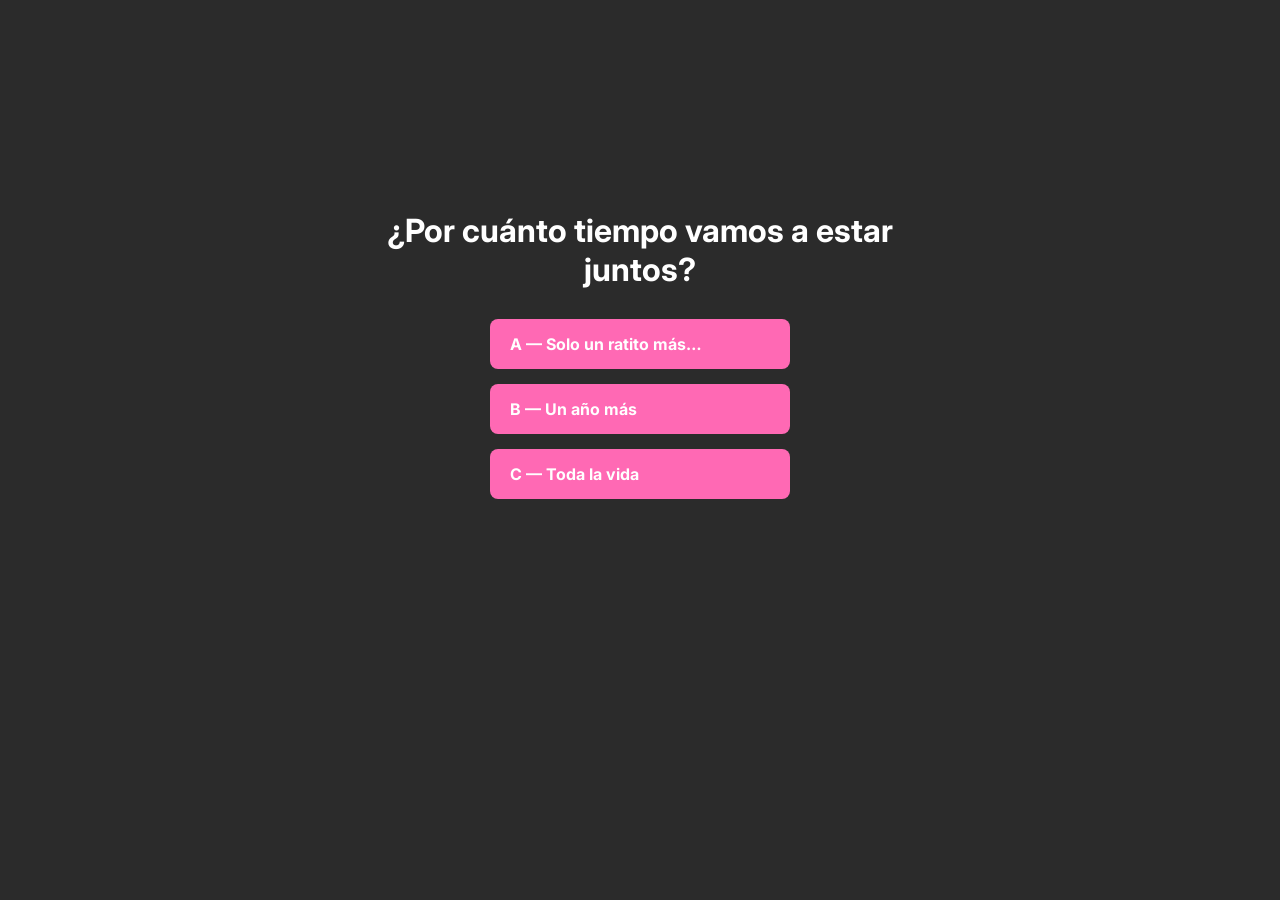
<file: pag1/index.html>
<!DOCTYPE html>
<html lang="es">
<head>
    <meta charset="UTF-8">
    <meta name="viewport" content="width=device-width, initial-scale=1.0">
    <title>Para Nicole</title>
    <link href="https://fonts.googleapis.com/css2?family=Inter:wght@400;700&family=Great+Vibes&display=swap" rel="stylesheet">
    <link rel="stylesheet" href="style.css">
</head>
<body>
     <main class="entrada">
        
        <h1 id="titulo">¿Por cuánto tiempo vamos a estar juntos?</h1>
        
        <div class="opciones">
        <button data-opcion="A">A — Solo un ratito más…</button>
        <button data-opcion="B">B — Un año más</button>
        <button data-opcion="C">C — Toda la vida</button>
        </div>

        <p class="mensaje" id="mensaje"></p>
    </main>

  <script src="script.js"></script>
</body>
</html>
</file>
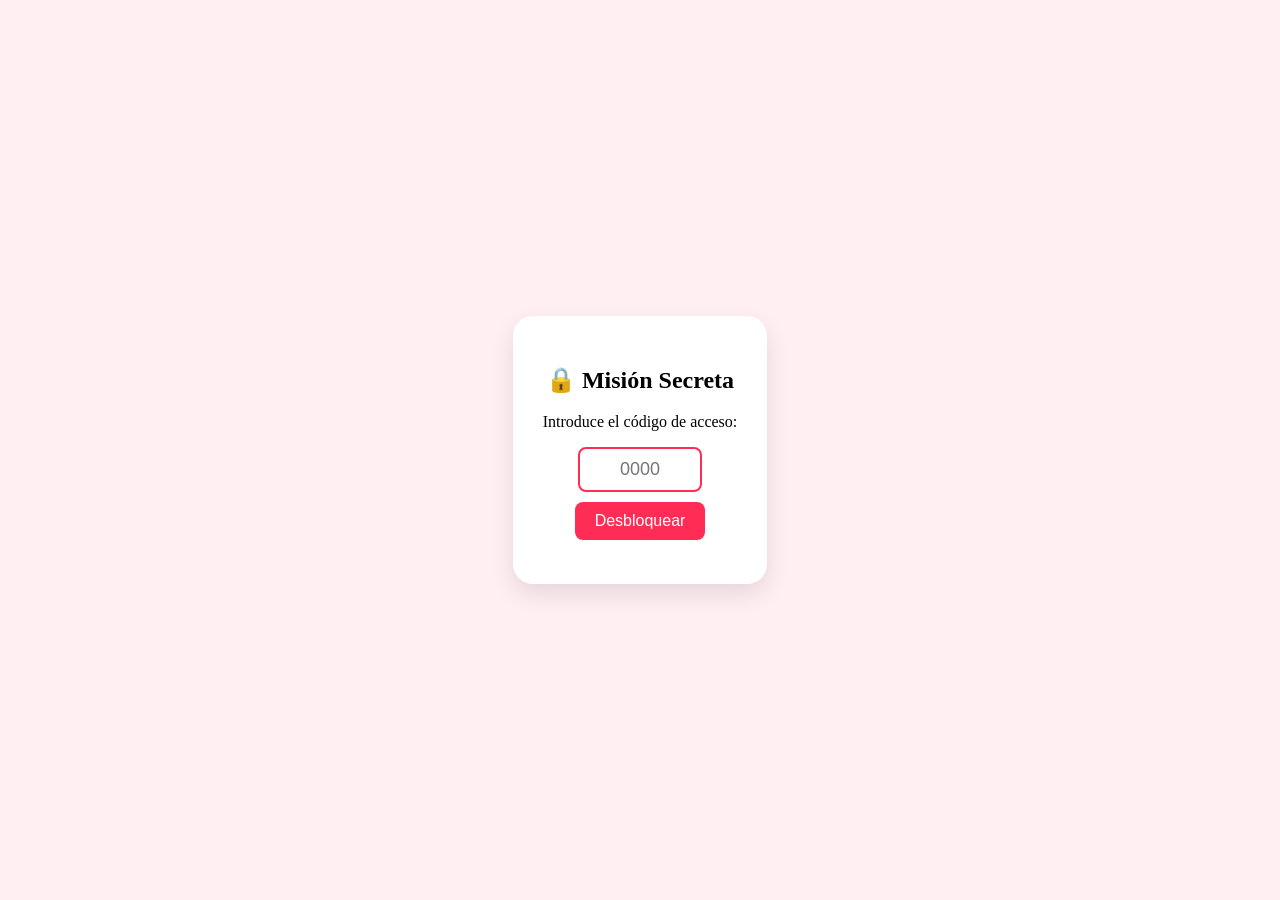
<file: carta/carta.html>
<!DOCTYPE html>
<html lang="es">
<head>
    <meta charset="UTF-8">
    <meta name="viewport" content="width=device-width, initial-scale=1.0">
    <title>Para Nicole ❤️</title>
    <style>
        body {
            background-color: #ffeef2;
            font-family: 'Georgia', serif;
            display: flex;
            justify-content: center;
            align-items: center;
            height: 100vh;
            margin: 0;
            text-align: center;
        }

        /* Contenedor del Acertijo */
        #login-acertijo {
            background: white;
            padding: 30px;
            border-radius: 20px;
            box-shadow: 0 10px 25px rgba(0,0,0,0.1);
        }

        input {
            padding: 10px;
            font-size: 18px;
            width: 100px;
            border: 2px solid #ff2d55;
            border-radius: 8px;
            text-align: center;
            outline: none;
        }

        button {
            background-color: #ff2d55;
            color: white;
            border: none;
            padding: 10px 20px;
            border-radius: 8px;
            cursor: pointer;
            font-size: 16px;
            margin-top: 10px;
        }

        /* La Carta (Oculta al principio) */
        .hidden { display: none; }

        #carta-secreta {
            max-width: 500px;
            background: #fff9f0; /* Color papel antiguo */
            padding: 40px;
            border-left: 10px solid #ff2d55;
            box-shadow: 5px 5px 15px rgba(0,0,0,0.1);
            animation: fadeIn 1.5s ease-in;
        }

        @keyframes fadeIn {
            from { opacity: 0; transform: translateY(20px); }
            to { opacity: 1; transform: translateY(0); }
        }

        #error-msg { margin-top: 10px; font-size: 14px; }
    </style>
</head>
<body>

    <div id="login-acertijo">
        <h2>🔒 Misión Secreta</h2>
        <p>Introduce el código de acceso:</p>
        <input type="text" id="codigo-input" placeholder="0000" maxlength="4">
        <br>
        <button onclick="verificarCodigo()">Desbloquear</button>
        <p id="error-msg"></p>
    </div>

    <div id="carta-secreta" class="hidden">
        <h1>Para Nicole...</h1>
        <p>
            Aquí va todo tu mensaje romántico. <br>
            "Eres mi persona favorita en todo el universo..."
        </p>
        <p>❤️</p>
    </div>

    <script>
        function verificarCodigo() {
            const input = document.getElementById('codigo-input').value;
            const mensajeError = document.getElementById('error-msg');
            const seccionCarta = document.getElementById('carta-secreta');
            const seccionLogin = document.getElementById('login-acertijo');

            // Cambia "0812" por el código real (ejemplo 8 de diciembre)
            if (input === "0812") {
                seccionLogin.style.display = 'none'; 
                seccionCarta.classList.remove('hidden'); 
            } else {
                mensajeError.innerText = "Código incorrecto...";
                mensajeError.style.color = "red";
            }
        }
    </script>

</body>
</html>
</file>
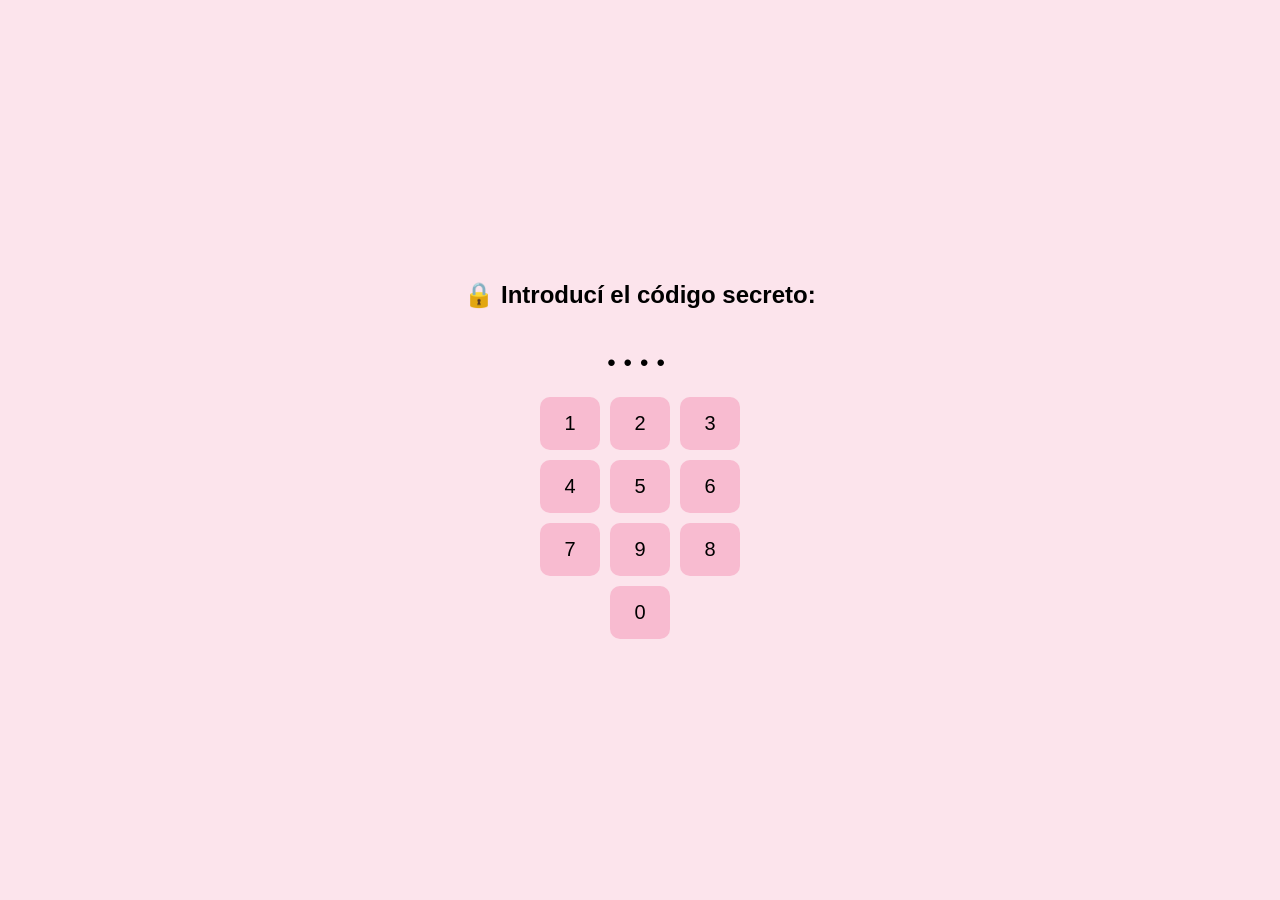
<file: carta/carta1.html>
<!DOCTYPE html> 
<html lang="en">
<head>
  <meta charset="UTF-8" />
  <meta name="viewport" content="width=device-width, initial-scale=1.0"/>
  <title>💌</title>
  <style>
    body {
      font-family: 'Arial', sans-serif;
      margin: 0;
      padding: 0;
      background-color: #fce4ec;
    }
    .screen {
      display: none;
      justify-content: center;
      align-items: center;
      height: 100vh;
      text-align: center;
    }
    .active {
      display: flex;
    }
    .password-screen {
      flex-direction: column;
    }
    .keypad {
      display: grid;
      grid-template-columns: repeat(3, 60px);
      gap: 10px;
      margin-top: 20px;
      justify-content: center;
    }
    .key {
      background-color: #f8bbd0;
      border: none;
      border-radius: 10px;
      font-size: 20px;
      padding: 15px;
      cursor: pointer;
      transition: background 0.2s;
    }
    .key:hover {
      background-color: #f48fb1;
    }
    .input-display {
      font-size: 24px;
      margin-top: 20px;
      letter-spacing: 8px;
    }
    .notepad {
      background-color: #fff0f6;
      border: 3px solid #f8bbd0;
      padding: 20px;
      border-radius: 20px;
      width: 90%;
      max-width: 500px;
      text-align: left;
      font-family: 'Comic Sans MS', cursive, sans-serif;
      line-height: 1.6;
    }
    .notepad h3 {
      margin-top: 0;
    }
  </style>
</head>
<body>
<div id="passwordScreen" class="screen password-screen active">
  <h2>🔒 Introducí el código secreto:</h2>
  <div class="input-display" id="inputDisplay">••••</div>
  <div class="keypad">
    <button class="key" onclick="enterDigit('1')">1</button>
    <button class="key" onclick="enterDigit('2')">2</button>
    <button class="key" onclick="enterDigit('3')">3</button>
    <button class="key" onclick="enterDigit('4')">4</button>
    <button class="key" onclick="enterDigit('5')">5</button>
    <button class="key" onclick="enterDigit('6')">6</button>
    <button class="key" onclick="enterDigit('7')">7</button>
    <button class="key" onclick="enterDigit('9')">9</button>
    <button class="key" onclick="enterDigit('8')">8</button>
    <div></div>
    <button class="key" onclick="enterDigit('0')">0</button>
    <div></div>
  </div>
</div>
<div id="notepadScreen" class="screen">
  <div class="notepad">
    <h3>📅 14 de Febrero de 2026 </h3>
    <h4>💌 Mi Queridísima Nicole </h4>
    <p>
      Hago esta carta para expresarte lo que siento, aunque las palabras se queden cortas para describirlo. Sos la persona más maravillosa que existe, y cada día a tu lado es un regalo que valoro muchísimo.
    </p>
    <p>
      A tu lado aprendí lo que es el amor verdadero, ese que se demuestra con acciones, con palabras sinceras
      y con esos pequeños detalles que hacen la diferencia. Gracias por estar siempre conmigo, por darme tu
      tiempo, tu cariño y tu comprensión.
    </p>
    <p>
      Mi corazón con vos está en paz. Muchas gracias por completarme y hacerme tan feliz.
    </p>
    <p>
      Te amo profundamente. ♡
    </p>
  </div>
</div>
<script>
  const correctPassword = '1208';
  let input = '';
  function enterDigit(digit) {
    if (input.length < 4) {
      input += digit;
    }
    const display = document.getElementById('inputDisplay');
    display.textContent = input.padEnd(4, '•');
    if (input.length === 4) {
      if (input === correctPassword) {
        document.getElementById('passwordScreen').classList.remove('active');
        document.getElementById('notepadScreen').classList.add('active');
      } else {
        alert('Contraseña incorecta, intenta de nuevo');
        input = '';
        display.textContent = '••••';
      }
    }
  }
</script>
</body>
</html>
</file>
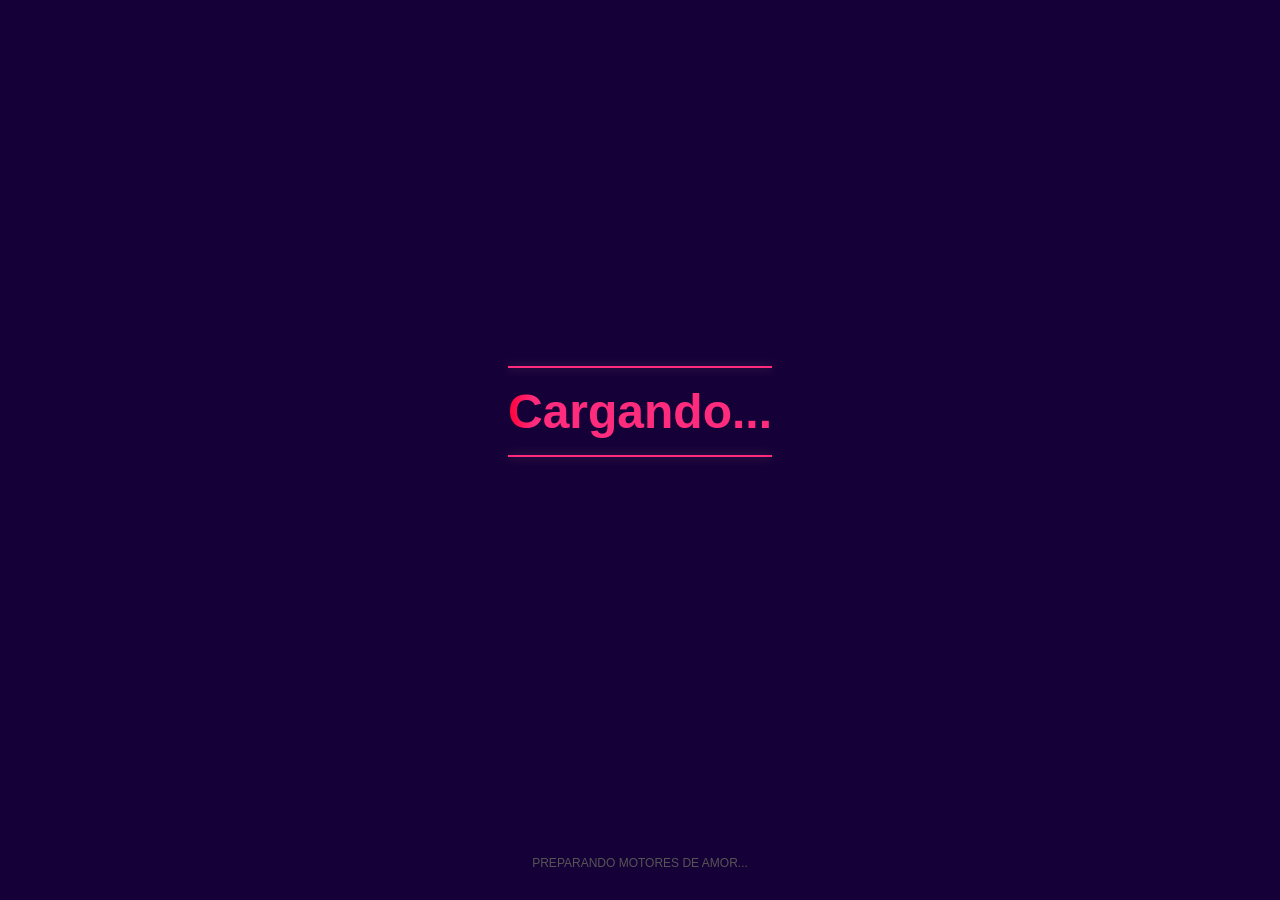
<file: loading/loading.html>
<!DOCTYPE html>
<html lang="es">
<head>
  <meta charset="UTF-8">
  <meta name="viewport" content="width=device-width, initial-scale=1.0">
  <title>Cargando...</title>
  <link rel="stylesheet" href="load.css">
</head>
<body>
  <div class="loader">
    Cargando...
    <span class="Particle_heart">♥</span>
    <span class="Particle_heart">♥</span>
    <span class="Particle_heart">♥</span>
    <span class="Particle_heart">♥</span>
  </div>
  <p class="subtext">Preparando motores de amor...</p>

  <script>
    setTimeout(() => {
      window.location.href = "https://santii111.itch.io/love-invaders";
    }, 4000);
  </script>
</body>
</html>
</file>
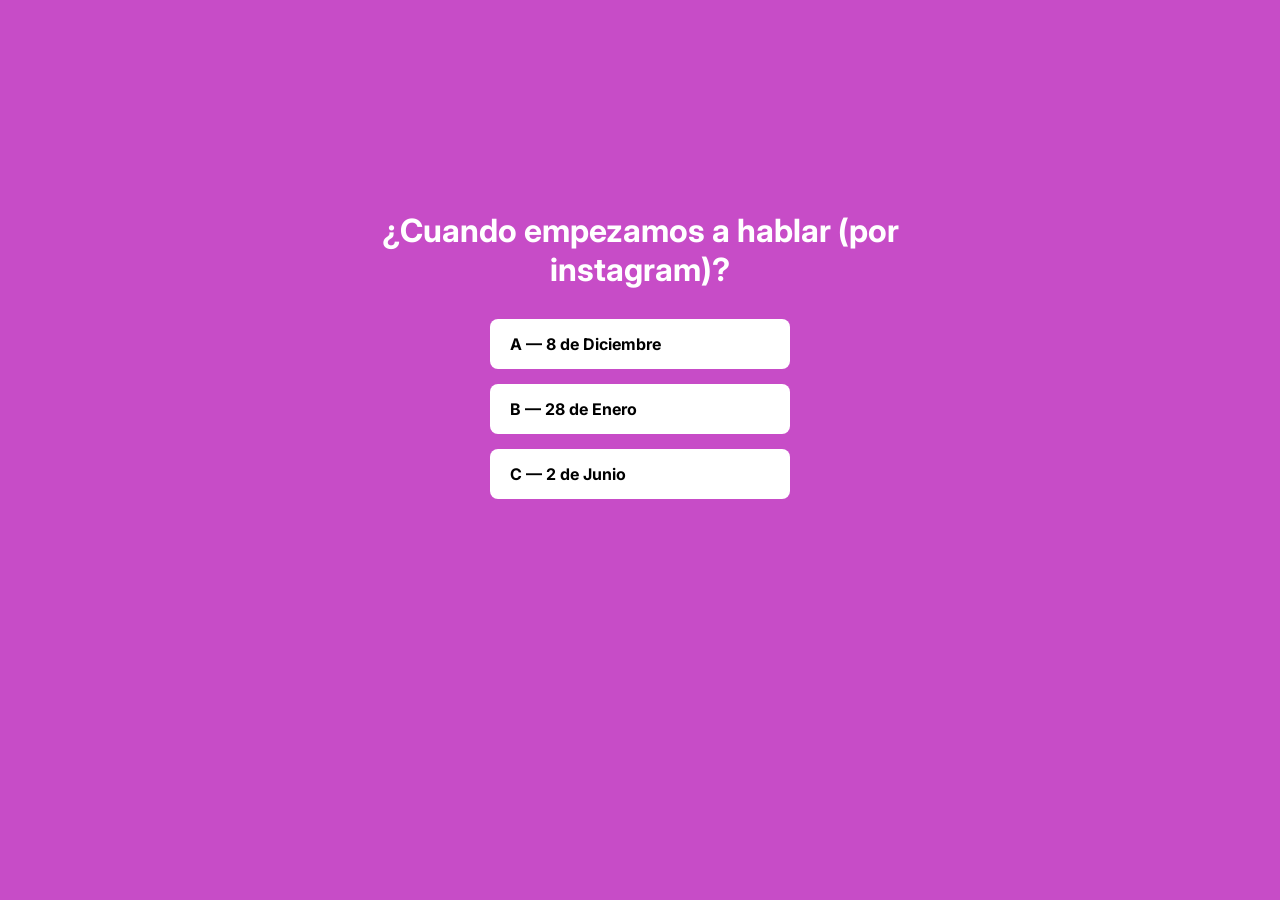
<file: pag2/inicio.html>
<!DOCTYPE html>
<html lang="es">
<head>
    <meta charset="UTF-8">
    <meta name="viewport" content="width=device-width, initial-scale=1.0">
    <link href="https://fonts.googleapis.com/css2?family=Story+Script&display=swap" rel="stylesheet">
    <link href="https://fonts.googleapis.com/css2?family=Inter:wght@400;700&display=swap" rel="stylesheet">
    <title>Para Nicole</title>
    <link rel="stylesheet" href="styleInicio.css">
</head>
<body>
     <main class="entrada">
        
        <h1 id="titulo">¿Cuando empezamos a hablar (por instagram)?</h1>
        
        <div class="opciones">
        <button data-opcion="A">A — 8 de Diciembre</button>
        <button data-opcion="B">B — 28 de Enero</button>
        <button data-opcion="C">C — 2 de Junio</button>
        </div>

        <p class="mensaje" id="mensaje"></p>
    </main>

  <script src="scriptInicio.js"></script>
</body>
</html>
</file>
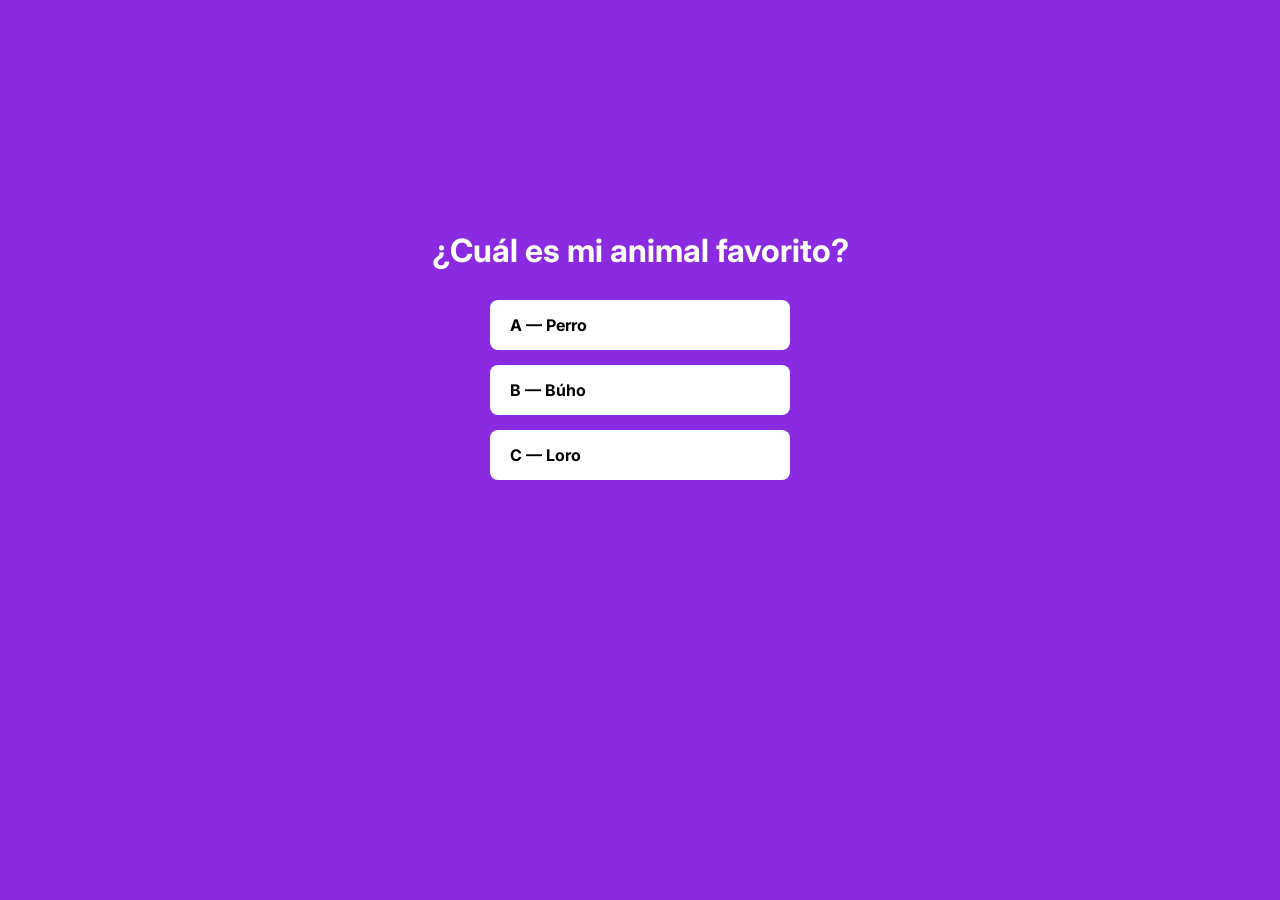
<file: pag3/pag3.html>
<!DOCTYPE html>
<html lang="es">
<head>
    <meta charset="UTF-8">
    <meta name="viewport" content="width=device-width, initial-scale=1.0">
    <link href="https://fonts.googleapis.com/css2?family=Story+Script&display=swap" rel="stylesheet">
    <link href="https://fonts.googleapis.com/css2?family=Inter:wght@400;700&display=swap" rel="stylesheet">
    <title>Para Nicole</title>
    <link rel="stylesheet" href="style3.css">
</head>
<body>
     <main class="entrada">
        
        <h1 id="titulo">¿Cuál es mi animal favorito?</h1>
        
        <div class="opciones">
        <button data-opcion="A">A — Perro</button>
        <button data-opcion="B">B — Búho</button>
        <button data-opcion="C">C — Loro</button>
        </div>

        <p class="mensaje" id="mensaje"></p>
    </main>

  <script src="script3.js"></script>
</body>
</html>
</file>
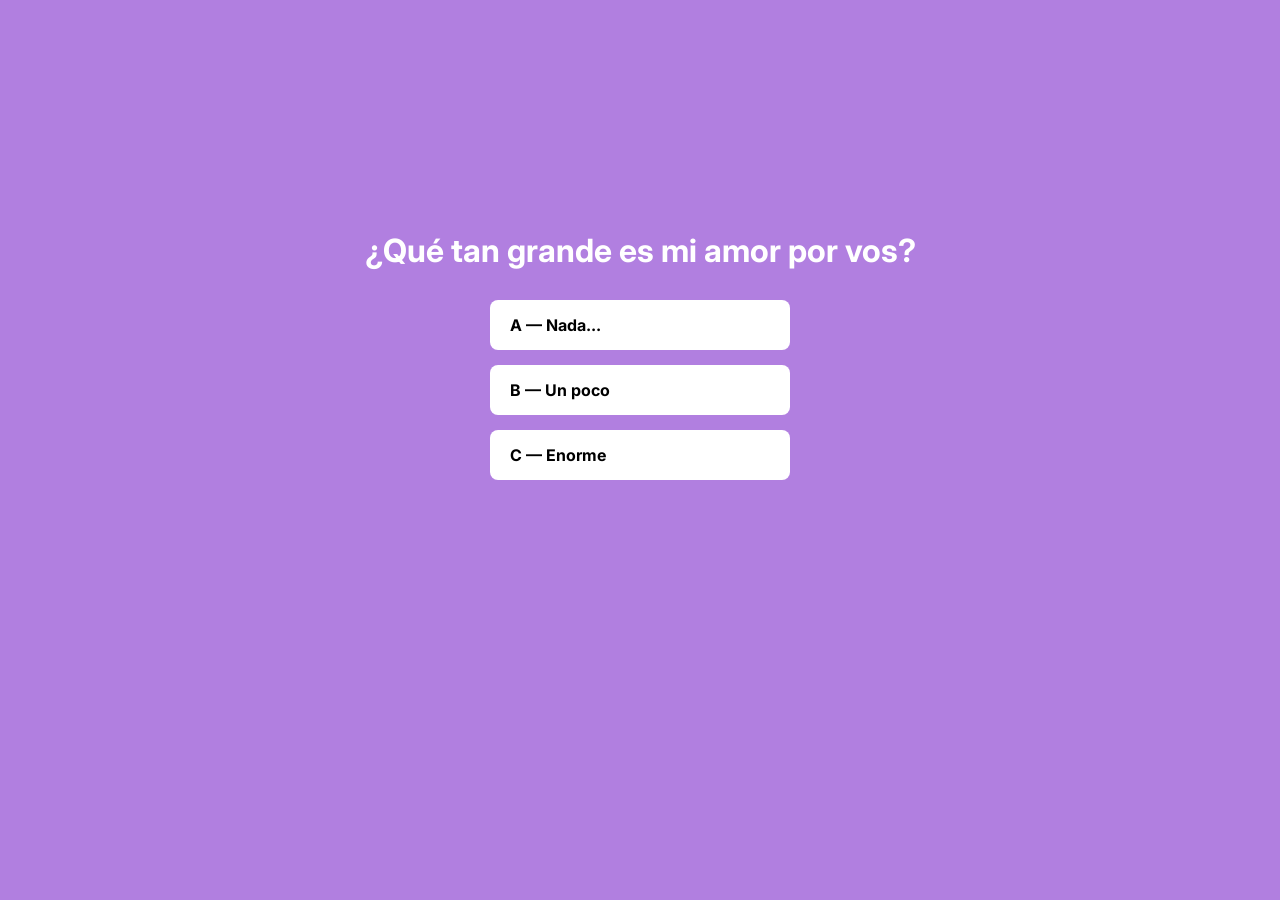
<file: pag4/pag4.html>
<!DOCTYPE html>
<html lang="es">
<head>
    <meta charset="UTF-8">
    <meta name="viewport" content="width=device-width, initial-scale=1.0">
    <link href="https://fonts.googleapis.com/css2?family=Story+Script&display=swap" rel="stylesheet">
    <link href="https://fonts.googleapis.com/css2?family=Inter:wght@400;700&display=swap" rel="stylesheet">
    <title>Para Nicole</title>
    <link rel="stylesheet" href="style4.css">
</head>
<body>
     <main class="entrada">
        
        <h1 id="titulo">¿Qué tan grande es mi amor por vos?</h1>
        
        <div class="opciones">
        <button data-opcion="A">A — Nada...</button>
        <button data-opcion="B">B — Un poco</button>
        <button data-opcion="C">C — Enorme</button>
        </div>

        <p class="mensaje" id="mensaje"></p>
    </main>

    <div id="transition"></div>

    <div class="hearts"></div>

    <div class="N"></div>

  <script src="script4.js"></script>
</body>
</html>
</file>
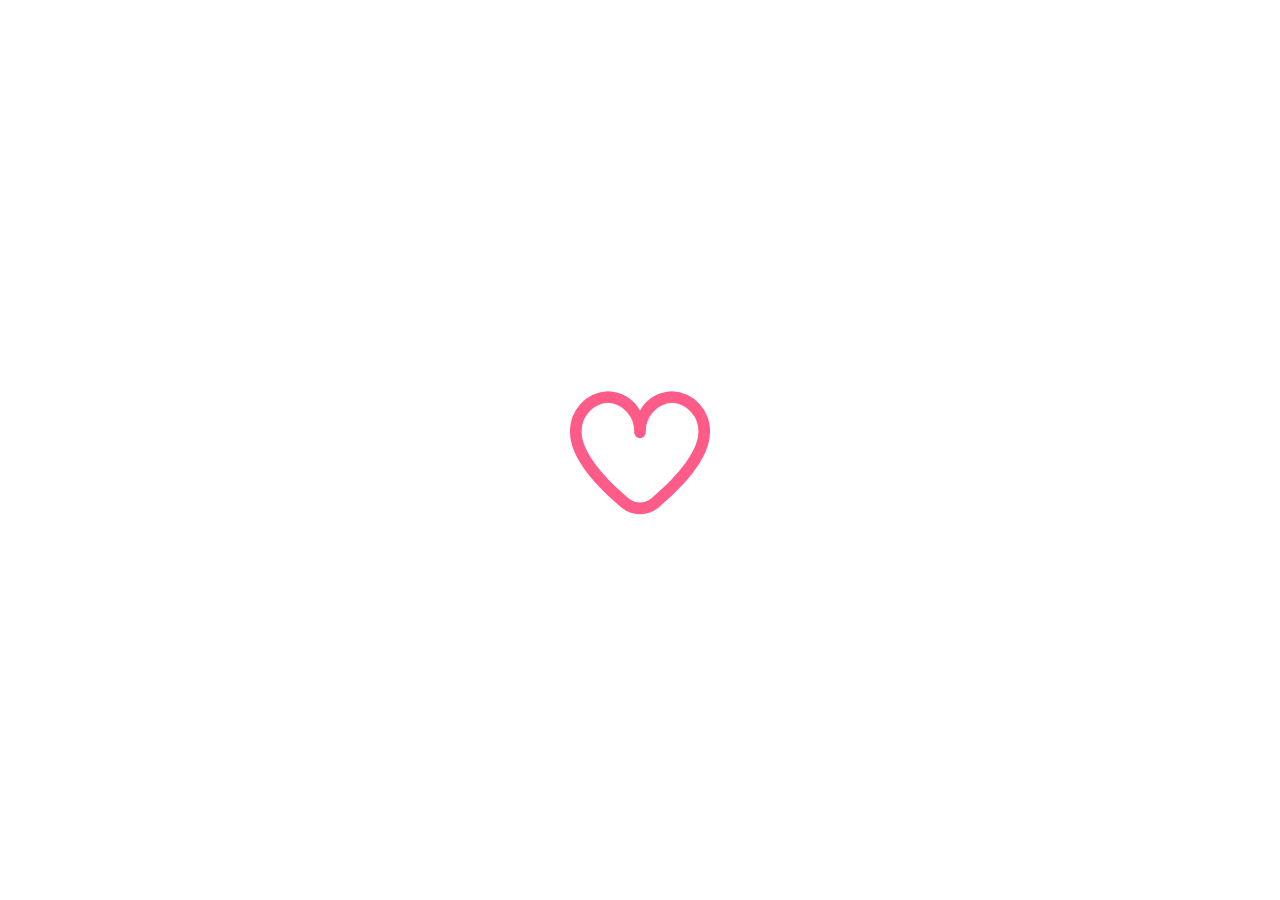
<file: pag5/pag5.html>
<!DOCTYPE html>
<html lang="es">
<head>
    <meta charset="UTF-8">
    <meta name="viewport" content="width=device-width, initial-scale=1.0">
    <link href="https://fonts.googleapis.com/css2?family=Story+Script&display=swap" rel="stylesheet">
    <link href="https://fonts.googleapis.com/css2?family=Inter:wght@400;700&display=swap" rel="stylesheet">
    <title>Para Nicole</title>
    <link rel="stylesheet" href="style5.css">
</head>
<body>
     
    <!-- From Uiverse.io by catraco --> 
  <div class="heart-container" title="Like">
              <input type="checkbox" class="checkbox" id="Give-It-An-Id">
              <div class="svg-container">
                  <svg viewBox="0 0 24 24" class="svg-outline" xmlns="http://www.w3.org/2000/svg">
                      <path d="M17.5,1.917a6.4,6.4,0,0,0-5.5,3.3,6.4,6.4,0,0,0-5.5-3.3A6.8,6.8,0,0,0,0,8.967c0,4.547,4.786,9.513,8.8,12.88a4.974,4.974,0,0,0,6.4,0C19.214,18.48,24,13.514,24,8.967A6.8,6.8,0,0,0,17.5,1.917Zm-3.585,18.4a2.973,2.973,0,0,1-3.83,0C4.947,16.006,2,11.87,2,8.967a4.8,4.8,0,0,1,4.5-5.05A4.8,4.8,0,0,1,11,8.967a1,1,0,0,0,2,0,4.8,4.8,0,0,1,4.5-5.05A4.8,4.8,0,0,1,22,8.967C22,11.87,19.053,16.006,13.915,20.313Z">
                      </path>
                  </svg>
                  <svg viewBox="0 0 24 24" class="svg-filled" xmlns="http://www.w3.org/2000/svg">
                      <path d="M17.5,1.917a6.4,6.4,0,0,0-5.5,3.3,6.4,6.4,0,0,0-5.5-3.3A6.8,6.8,0,0,0,0,8.967c0,4.547,4.786,9.513,8.8,12.88a4.974,4.974,0,0,0,6.4,0C19.214,18.48,24,13.514,24,8.967A6.8,6.8,0,0,0,17.5,1.917Z">
                      </path>
                  </svg>
                  <svg class="svg-celebrate" width="100" height="100" xmlns="http://www.w3.org/2000/svg">
                      <polygon points="10,10 20,20"></polygon>
                      <polygon points="10,50 20,50"></polygon>
                      <polygon points="20,80 30,70"></polygon>
                      <polygon points="90,10 80,20"></polygon>
                      <polygon points="90,50 80,50"></polygon>
                      <polygon points="80,80 70,70"></polygon>
                  </svg>
              </div>
          </div>

    <div class="heart-flood"></div>

        
  <script src="script5.js"></script>
</body>
</html>
</file>
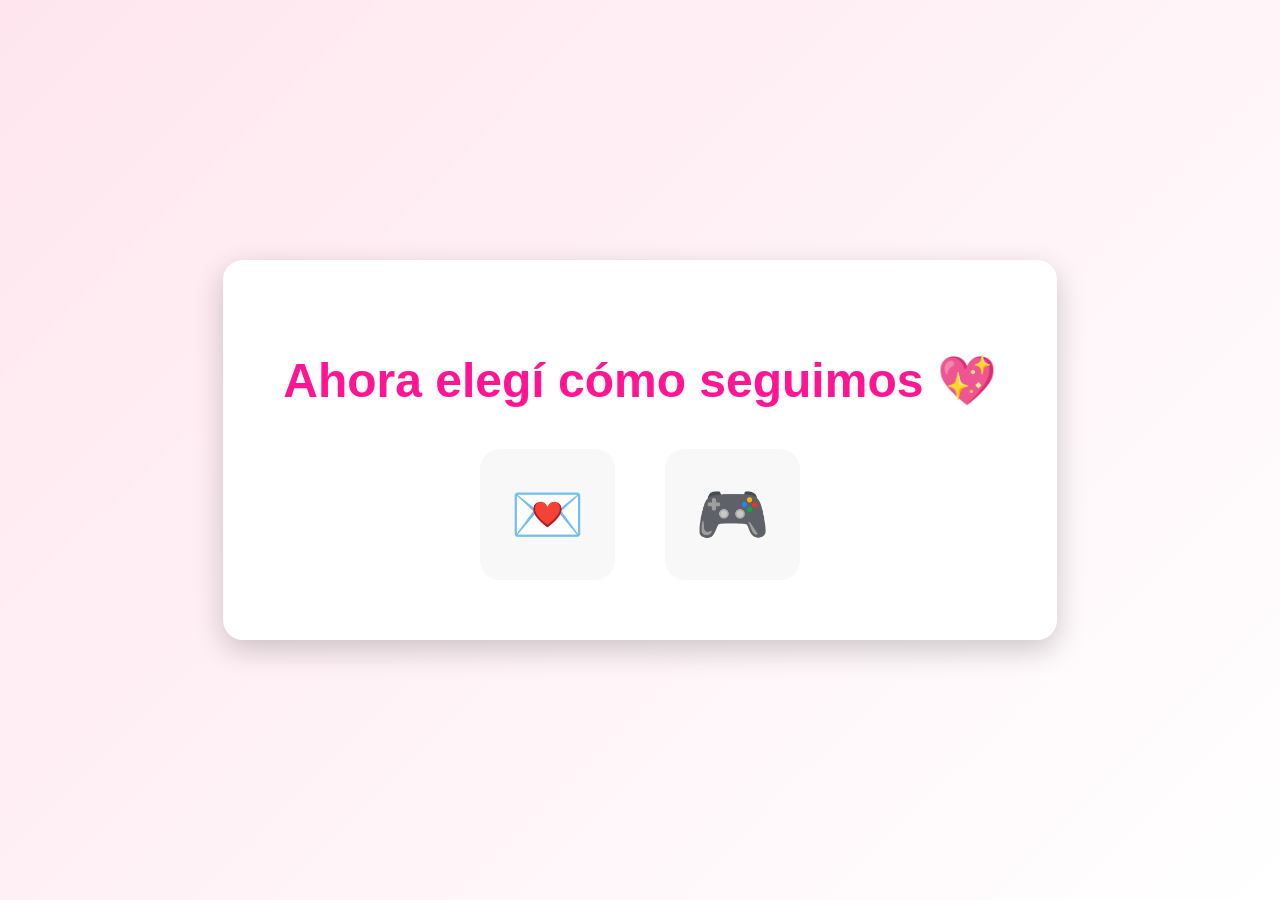
<file: pag6/pag6.html>
<!DOCTYPE html>
<html lang="es">
<head>
  <meta charset="UTF-8">
  <title>Elegí</title>
  <link rel="stylesheet" href="style6.css">
</head>
<body>

  <div class="menu">
    <h1>Ahora elegí cómo seguimos 💖</h1>

    <div class="opciones">
      <button id="btnCarta" class="opcion">💌</button>
      <button id="btnJuego" class="opcion">🎮</button>
    </div>
  </div>

  <script src="script6.js"></script>
</body>
</html>
</file>
<file: pag1/style.css>
* {
    box-sizing: border-box;
}

body{
    background-color: rgb(43, 43, 43);
    color: white;
    display: flex;
    justify-content: center;
    align-items: center;
    min-height: 100vh;
    margin: 0;
    padding: 20px;
    font-family: 'Inter', sans-serif;
}

.entrada{
    text-align: center;
    font-size: clamp(18px, 5vw, 30px);  /* Tamaño responsivo */
    max-width: 600px;
    width: 100%;
}

.entrada h1 {
    margin: 0 0 30px 0;
    font-size: clamp(20px, 6vw, 32px);
    font-family: 'Inter', sans-serif;
    font-weight: 700;
}

.opciones{
    display: flex;
    flex-direction: column;
    align-items: center;
    gap: 15px;  
    margin: 30px 0;
}

.opciones button {
    width: 100%;
    max-width: 300px;
    padding: 15px 20px;
    font-size: 16px;
    background-color: #ff69b4;
    color: white;
    border: none;
    border-radius: 8px;
    cursor: pointer;
    transition: all 0.3s ease;
    text-align: left;
    font-weight: bold;
    touch-action: manipulation;  /* Mejor para móviles */
    font-family: 'Inter', sans-serif;
}

.opciones button:hover,
.opciones button:active {
    background-color: #ff1493;
    transform: scale(1.05);
}

.mensaje {
    margin-top: 20px;
    font-size: clamp(50px, 50vw, 100px);
    min-height: 60px;
    font-family: 'Great Vibes', cursive;
    font-weight: 400;
}

/* Para tablets y pantallas más grandes */
@media (min-width: 768px) {
    .opciones button {
        width: 300px;
    }
    
    body {
        min-height: 100vh;
    }
}

.oculto {
  opacity: 0;
  pointer-events: none;
  transition: opacity 0.6s ease;
}

.mensaje {
  opacity: 0;
  transition: opacity 0.8s ease;
}

.mensaje.visible {
  opacity: 1;
}

/* mensaje centrado absoluto cuando está solo */
.centrado {
  position: fixed;
  inset: 0;
  display: flex;
  justify-content: center;
  align-items: center;
  text-align: center;
  padding: 20px;
  font-size: clamp(40px, 15vw, 65px);
}

/* fondo para la opción C */
body.romance {
  background-color:  rgb(199, 76, 199);
  transition: background-color 2.5s ease;
}

.mensaje em {
  font-style: italic;
  opacity: 0.9;
}

/* Tamaño más pequeño para opciones A y B */
.mensaje.opcion-ab.centrado {
  font-size: 30px;
}
</file>
<file: loading/load.css>
/* From Uiverse.io by c0d3hdz */ 
*{
    background-color: rgb(22,0,56);
    margin: 0;
    padding: 0;
}

body {
  display: flex;
  flex-direction: column;
  justify-content: center;
  align-items: center;
  min-height: 100vh;
}

.loader {
  font-family: "proxima-nova", sans-serif;
  background-image: linear-gradient(90deg, #ff0037 0%, #ff2c7d 10%);
  background-clip: text;
  -webkit-background-clip: text;
  color: transparent;
  font-size: 3rem;
  font-weight: 700;
  text-align: center;
  position: relative;
  margin-top: 350px;
}

.loader::after {
  content: "";
  display: block;
  width: 100%;
  height: 2px;
  background-color: #ff2c7d;
  box-shadow: 0 0 10px rgba(230, 169, 169, 0.316);
  margin: 1rem auto;
}
.loader::before {
  content: "";
  display: block;
  width: 100%;
  height: 2px;
  background-color: #ff2c7d;
  box-shadow: 0 0 10px rgba(230, 169, 169, 0.316);
  margin: 1rem auto;
}

.subtext {
  margin-top: auto;
  color: #555;
  font-family: sans-serif;
  font-size: 12px;
  text-transform: uppercase;
  text-align: center;
  padding-bottom: 30px;
}


.Particle_heart {
  position: absolute;
  font-size: 1.5rem;
  color: #ff2c7d;
  opacity: 0;
  animation: floatHeart 5s linear infinite;
}

.Particle_heart:nth-child(1) {
  left: 10%;
  animation-delay: 0.5s;
}

.Particle_heart:nth-child(2) {
  left: 30%;
  animation-delay: 2.5s;
}

.Particle_heart:nth-child(3) {
  left: 50%;
  animation-delay: 1.5s;
}

.Particle_heart:nth-child(4) {
  left: 70%;
  animation-delay: 1s;
}

@keyframes floatHeart {
  0% {
    transform: translateY(0) translateX(0);
    opacity: 0;
  }
  20% {
    opacity: 1;
  }
  80% {
    transform: translateY(-100px) translateX(30px);
    opacity: 1;
  }
  100% {
    transform: translateY(-150px) translateX(60px);
    opacity: 0;
  }
}
</file>
<file: pag2/styleInicio.css>
* {
    box-sizing: border-box;
}

body{
    background-color: rgb(199, 76, 199);
    color: white;
    display: flex;
    justify-content: center;
    align-items: center;
    min-height: 100vh;
    margin: 0;
    padding: 20px;
    font-family: 'Inter', sans-serif;
}

.entrada{
    text-align: center;
    font-size: clamp(18px, 5vw, 30px);  /* Tamaño responsivo */
    max-width: 600px;
    width: 100%;
}

.entrada h1 {
    margin: 0 0 30px 0;
    font-size: clamp(20px, 6vw, 32px);
    font-family: 'Inter', sans-serif;
    font-weight: 700;
}

.opciones{
    display: flex;
    flex-direction: column;
    align-items: center;
    gap: 15px;  
    margin: 30px 0;
}

.opciones button {
    width: 100%;
    max-width: 300px;
    padding: 15px 20px;
    font-size: 16px;
    background-color: white;
    color: black;
    border: none;
    border-radius: 8px;
    cursor: pointer;
    transition: all 0.3s ease;
    text-align: left;
    font-weight: bold;
    touch-action: manipulation;  /* Mejor para móviles */
    font-family: 'Inter', sans-serif;
}

.opciones button:hover,
.opciones button:active {
    background-color: #ff1493;
    transform: scale(1.05);
}

.mensaje {
    margin-top: 20px;
    font-size: clamp(50px, 50vw, 100px);
    min-height: 60px;
    font-family: 'Story Script', cursive;
    font-weight: 400;
}

/* Para tablets y pantallas más grandes */
@media (min-width: 768px) {
    .opciones button {
        width: 300px;
    }
    
    body {
        min-height: 100vh;
    }
}

.oculto {
  opacity: 0;
  pointer-events: none;
  transition: opacity 0.6s ease;
}

.mensaje {
  opacity: 0;
  transition: opacity 0.8s ease;
}

.mensaje.visible {
  opacity: 1;
}

/* mensaje centrado absoluto cuando está solo */
.centrado {
  position: fixed;
  inset: 0;
  display: flex;
  justify-content: center;
  align-items: center;
  text-align: center;
  padding: 20px;
  font-size: clamp(40px, 15vw, 65px);
}

/* fondo para la opción C */
body.romance {
  background-color:  rgb(199, 76, 199);
  transition: background-color 2.5s ease;
}

.mensaje em {
  font-style: italic;
  opacity: 0.9;
}

/* Tamaño más pequeño para opciones A y B */
.mensaje.opcion-ab.centrado {
  font-size: 30px;
}
</file>
<file: pag3/style3.css>
* {
    box-sizing: border-box;
}

body{
    background-color:  /* rgb(199, 76, 199)*/ blueviolet;
    color: white;
    display: flex;
    justify-content: center;
    align-items: center;
    min-height: 100vh;
    margin: 0;
    padding: 20px;
    font-family: 'Inter', sans-serif;
}

.entrada{
    text-align: center;
    font-size: clamp(18px, 5vw, 30px);  /* Tamaño responsivo */
    max-width: 600px;
    width: 100%;
}

.entrada h1 {
    margin: 0 0 30px 0;
    font-size: clamp(20px, 6vw, 32px);
    font-family: 'Inter', sans-serif;
    font-weight: 700;
}

.opciones{
    display: flex;
    flex-direction: column;
    align-items: center;
    gap: 15px;  
    margin: 30px 0;
}

.opciones button {
    width: 100%;
    max-width: 300px;
    padding: 15px 20px;
    font-size: 16px;
    background-color: white;
    color: black;
    border: none;
    border-radius: 8px;
    cursor: pointer;
    transition: all 0.3s ease;
    text-align: left;
    font-weight: bold;
    touch-action: manipulation;  /* Mejor para móviles */
    font-family: 'Inter', sans-serif;
}

.opciones button:hover,
.opciones button:active {
    background-color: #ff1493;
    transform: scale(1.05);
}

.mensaje {
    margin-top: 20px;
    font-size: clamp(50px, 50vw, 100px);
    min-height: 60px;
    font-family: 'Story Script', cursive;
    font-weight: 400;
}

/* Para tablets y pantallas más grandes */
@media (min-width: 768px) {
    .opciones button {
        width: 300px;
    }
    
    body {
        min-height: 100vh;
    }
}

.oculto {
  opacity: 0;
  pointer-events: none;
  transition: opacity 0.6s ease;
}

.mensaje {
  opacity: 0;
  transition: opacity 0.8s ease;
}

.mensaje.visible {
  opacity: 1;
}

/* mensaje centrado absoluto cuando está solo */
.centrado {
  position: fixed;
  inset: 0;
  display: flex;
  justify-content: center;
  align-items: center;
  text-align: center;
  padding: 20px;
  font-size: clamp(40px, 15vw, 65px);
}

/* fondo para la opción C */
body.romance {
  background-color:  rgb(199, 76, 199);
  transition: background-color 2.5s ease;
}

.mensaje em {
  font-style: italic;
  opacity: 0.9;
}

/* Tamaño más pequeño para opciones A y B */
.mensaje.opcion-ab.centrado {
  font-size: 30px;
}
</file>
<file: pag4/style4.css>
* {
    box-sizing: border-box;
}

body{
    background-color:  /* rgb(199, 76, 199)*/ rgb(177, 127, 224);
    color: white;
    display: flex;
    justify-content: center;
    align-items: center;
    min-height: 100vh;
    margin: 0;
    padding: 20px;
    font-family: 'Inter', sans-serif;
}

body .claro{
    background-color: rgb(235, 235, 235);
}

#transition {
  position: fixed;
  top: 0;
  left: 0;
  width: 100%;
  height: 100%;
  background: white;
  opacity: 0;
  pointer-events: none;
  transition: opacity 1.5s ease;
  z-index: 9999;
}

#transition.active {
  opacity: 1;
}

.entrada{
    text-align: center;
    font-size: clamp(18px, 5vw, 30px);  /* Tamaño responsivo */
    max-width: 600px;
    width: 100%;
}

.entrada h1 {
    margin: 0 0 30px 0;
    font-size: clamp(20px, 6vw, 32px);
    font-family: 'Inter', sans-serif;
    font-weight: 700;
}

.opciones{
    display: flex;
    flex-direction: column;
    align-items: center;
    gap: 15px;  
    margin: 30px 0;
}

.opciones button {
    width: 100%;
    max-width: 300px;
    padding: 15px 20px;
    font-size: 16px;
    background-color: white;
    color: black;
    border: none;
    border-radius: 8px;
    cursor: pointer;
    transition: all 0.3s ease;
    text-align: left;
    font-weight: bold;
    touch-action: manipulation;  /* Mejor para móviles */
    font-family: 'Inter', sans-serif;
}

.opciones button:hover,
.opciones button:active {
    background-color: #ff1493;
    transform: scale(1.05);
}

.mensaje {
    margin-top: 20px;
    font-size: clamp(50px, 50vw, 100px);
    min-height: 60px;
    font-family: 'Story Script', cursive;
    font-weight: 400;
}

/* Para tablets y pantallas más grandes */
@media (min-width: 768px) {
    .opciones button {
        width: 300px;
    }
    
    body {
        min-height: 100vh;
    }
}

.oculto {
  opacity: 0;
  pointer-events: none;
  transition: opacity 0.6s ease;
}

.mensaje {
  opacity: 0;
  transition: opacity 0.8s ease;
}

.mensaje.visible {
  opacity: 1;
}

/* mensaje centrado absoluto cuando está solo */
.centrado {
  position: fixed;
  inset: 0;
  display: flex;
  justify-content: center;
  align-items: center;
  text-align: center;
  padding: 20px;
  font-size: clamp(40px, 15vw, 65px);
}

/* fondo para la opción C */
body.romance {
  background-color:  rgb(199, 76, 199);
  transition: background-color 2.5s ease;
}

.mensaje em {
  font-style: italic;
  opacity: 0.9;
}

/* Tamaño más pequeño para opciones A y B */
.mensaje.opcion-ab.centrado {
  font-size: 30px;
}


.hearts {
  position: fixed;
  top: 0;
  left: 0;
  width: 100%;
  height: 100%;
  pointer-events: none;
  overflow: hidden;
  z-index: 0;
}

.heart {
  position: absolute;
  bottom: -20px;
  font-size: 18px;
  opacity: 0.6;
  animation: floatUp linear infinite;
}

@keyframes floatUp {
  from {
    transform: translateY(0) scale(1);
    opacity: 0;
  }
  10% { opacity: 0.6; }
  to {
    transform: translateY(-110vh) scale(1.3);
    opacity: 0;
  }
}

.mark {
  position: absolute;
  bottom: -20px;
  opacity: 0.8;
  color: #ffd1e8;
  font-family: 'Imperial Script', cursive;
  animation: floatUp linear infinite;
}
@keyframes floatUp {
  from {
    transform: translateY(0) scale(1);
    opacity: 0;
  }
  10% { opacity: 0.4; }
  to {
    transform: translateY(-110vh) scale(1.3);
    opacity: 0;
  }
}
</file>
<file: pag5/style5.css>
* {
    box-sizing: border-box;
}

body{
    background-color:  white/* rgb(199, 76, 199)*/ ;
    color: rgb(236, 155, 178);
    display: flex;
    justify-content: center;
    align-items: center;
    min-height: 100vh;
    margin: 0;
    padding: 20px;
    font-family: 'Inter', sans-serif;
}

.entrada{
    text-align: center;
    font-size: clamp(18px, 5vw, 30px);  /* Tamaño responsivo */
    max-width: 600px;
    width: 100%;
}

.entrada h1 {
    margin: 0 0 30px 0;
    font-size: clamp(20px, 6vw, 32px);
    font-family: 'Inter', sans-serif;
    font-weight: 700;
}

.opciones{
    display: flex;
    flex-direction: column;
    align-items: center;
    gap: 15px;  
    margin: 30px 0;
}

.opciones button {
    width: 100%;
    max-width: 300px;
    padding: 15px 20px;
    font-size: 16px;
    background-color: white;
    color: black;
    border: none;
    border-radius: 8px;
    cursor: pointer;
    transition: all 0.3s ease;
    text-align: left;
    font-weight: bold;
    touch-action: manipulation;  /* Mejor para móviles */
    font-family: 'Inter', sans-serif;
}

.opciones button:hover,
.opciones button:active {
    background-color: #ff1493;
    transform: scale(1.05);
}

.mensaje {
    margin-top: 20px;
    font-size: clamp(50px, 50vw, 100px);
    min-height: 60px;
    font-family: 'Story Script', cursive;
    font-weight: 400;
}

/* Para tablets y pantallas más grandes */
@media (min-width: 768px) {
    .opciones button {
        width: 300px;
    }
    
    body {
        min-height: 100vh;
    }
}

.oculto {
  opacity: 0;
  pointer-events: none;
  transition: opacity 0.6s ease;
}

.mensaje {
  opacity: 0;
  transition: opacity 0.8s ease;
}

.mensaje.visible {
  opacity: 1;
}

/* mensaje centrado absoluto cuando está solo */
.centrado {
  position: fixed;
  inset: 0;
  display: flex;
  justify-content: center;
  align-items: center;
  text-align: center;
  padding: 20px;
  font-size: clamp(40px, 15vw, 65px);
}

/* fondo para la opción C */
body.romance {
  background-color:  rgb(199, 76, 199);
  transition: background-color 2.5s ease;
}

.mensaje em {
  font-style: italic;
  opacity: 0.9;
}

/* Tamaño más pequeño para opciones A y B */
.mensaje.opcion-ab.centrado {
  font-size: 30px;
}

/* From Uiverse.io by catraco */ 
.heart-container {
  --heart-color: rgb(255, 91, 137);
  position: relative;
  width: 140px;
  height: 140px;
  transition: .3s;
}

.heart-container .checkbox {
  position: absolute;
  width: 100%;
  height: 100%;
  opacity: 0;
  z-index: 20;
  cursor: pointer;
}

.heart-container .svg-container {
  width: 100%;
  height: 100%;
  display: flex;
  justify-content: center;
  align-items: center;
}

.heart-container .svg-outline,
        .heart-container .svg-filled {
  fill: var(--heart-color);
  position: absolute;
}

.heart-container .svg-filled {
  animation: keyframes-svg-filled 1s;
  display: none;
}

.heart-container .svg-celebrate {
  position: absolute;
  animation: keyframes-svg-celebrate .5s;
  animation-fill-mode: forwards;
  display: none;
  stroke: var(--heart-color);
  fill: var(--heart-color);
  stroke-width: 2px;
}

.heart-container .checkbox:checked~.svg-container .svg-filled {
  display: block
}

.heart-container .checkbox:checked~.svg-container .svg-celebrate {
  display: block
}

@keyframes keyframes-svg-filled {
  0% {
    transform: scale(0);
  }

  25% {
    transform: scale(1.2);
  }

  50% {
    transform: scale(1);
    filter: brightness(1.5);
  }
}

@keyframes keyframes-svg-celebrate {
  0% {
    transform: scale(0);
  }

  50% {
    opacity: 1;
    filter: brightness(1.5);
  }

  100% {
    transform: scale(1.4);
    opacity: 0;
    display: none;
  }
}


.heart-flood {
  position: fixed;
  inset: 0;
  pointer-events: none;
  overflow: hidden;
  z-index: 999;
}

.flood-heart {
  position: absolute;
  bottom: -30px;
  color: rgb(255, 91, 137);
  font-size: 20px;
  opacity: 0.9;
  animation: floodUp linear forwards;
}

@keyframes floodUp {
  from {
    transform: translateY(0) scale(1);
    opacity: 1;
  }
  to {
    transform: translateY(-120vh) scale(2);
    opacity: 1;
  }
}
</file>
<file: pag6/style6.css>
body {
  margin: 0;
  min-height: 100vh;
  display: flex;
  justify-content: center;
  align-items: center;
  background: linear-gradient(135deg, #ffe6ee, #ffffff);
  font-family: Arial, sans-serif;
}

.menu {
  text-align: center;
  background: white;
  padding: 60px;
  border-radius: 20px;
  box-shadow: 0 10px 30px rgba(0,0,0,0.2);
}

.menu h1 {
  margin-bottom: 40px;
  color: #ff1493;
  font-size: 48px;
}

.opciones {
  display: flex;
  gap: 50px;
  justify-content: center;
}

.opcion {
  font-size: 60px;
  padding: 30px;
  border: none;
  border-radius: 20px;
  cursor: pointer;
  transition: transform 0.3s ease;
  background: #f8f8f8;
}

.opcion:hover {
  transform: scale(1.15);
}

/* Ajustes responsivos */
@media (max-width: 1024px) {
  .menu {
    padding: 48px;
    width: 92%;
    box-sizing: border-box;
  }

  .menu h1 {
    font-size: 32px;
  }

  .opciones {
    gap: 40px;
  }

  .opcion {
    font-size: 72px;
    padding: 28px;
    border-radius: 18px;
    min-width: 120px;
    min-height: 64px;
  }
}

@media (max-width: 768px) {
  .menu {
    padding: 36px;
    width: calc(100% - 40px);
  }

  .menu h1 {
    font-size: 28px;
    margin-bottom: 22px;
  }

  .opciones {
    gap: 30px;
  }

  .opcion {
    font-size: 80px;
    padding: 24px;
    min-width: 140px;
    min-height: 72px;
  }
}

@media (max-width: 480px) {
  body {
    align-items: flex-start;
    padding: 18px 0;
  }

  .menu {
    padding: 24px;
    border-radius: 14px;
    width: calc(100% - 36px);
  }

  .menu h1 {
    font-size: 24px;
    margin-bottom: 16px;
    line-height: 1.15;
  }

  .opciones {
    flex-direction: column;
    gap: 16px;
    align-items: center;
  }

  .opcion {
    font-size: 92px;
    padding: 20px;
    width: 100%;
    max-width: 260px;
    min-height: 80px;
    box-sizing: border-box;
  }

  .opcion:hover {
    transform: none;
  }
}
</file>
